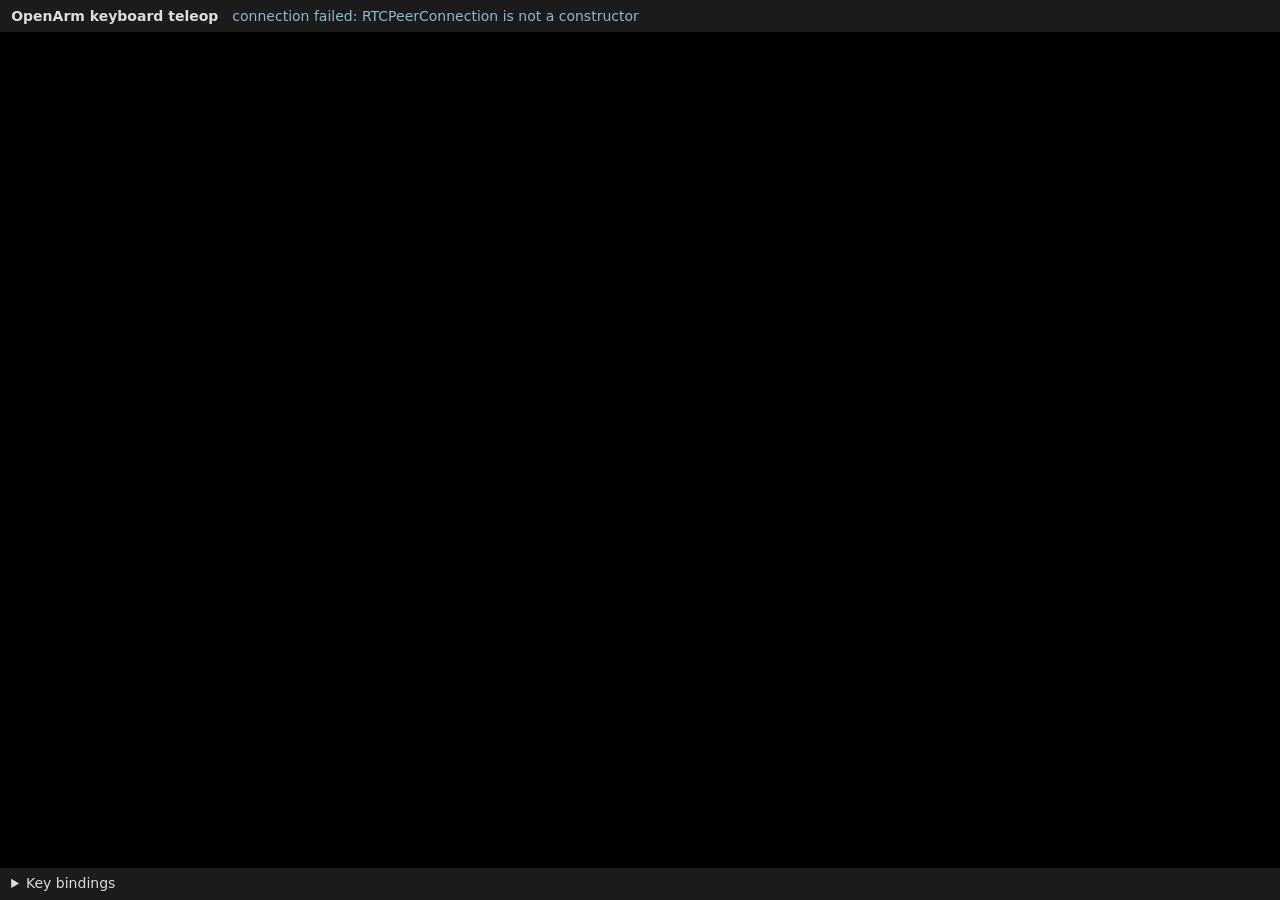
<file: src/dora_openarm_keyboard/static/index.html>
<!DOCTYPE html>
<!--
  Copyright 2026 Enactic, Inc.

  Licensed under the Apache License, Version 2.0 (the "License");
  you may not use this file except in compliance with the License.
  You may obtain a copy of the License at

      http://www.apache.org/licenses/LICENSE-2.0

  Unless required by applicable law or agreed to in writing, software
  distributed under the License is distributed on an "AS IS" BASIS,
  WITHOUT WARRANTIES OR CONDITIONS OF ANY KIND, either express or implied.
  See the License for the specific language governing permissions and
  limitations under the License.
-->
<html lang="en">
  <head>
    <meta charset="utf-8">
    <meta name="viewport" content="width=device-width, initial-scale=1">
    <title>OpenArm keyboard teleop</title>
    <style>
      :root { color-scheme: dark; }
      html, body { margin: 0; height: 100%; }
      body {
        display: flex; flex-direction: column;
        background: #111; color: #ddd;
        font: 14px/1.5 system-ui, sans-serif;
      }
      header {
        display: flex; align-items: baseline; gap: 1em;
        padding: 0.4em 0.8em; background: #1b1b1b;
      }
      header h1 { font-size: 1em; margin: 0; font-weight: 600; }
      #status { color: #8bc; }
      #held { color: #b96; font-family: ui-monospace, monospace; }
      main { flex: 1; display: flex; min-height: 0; }
      video { flex: 1; min-width: 0; object-fit: contain; background: #000; }
      details { padding: 0.4em 0.8em; background: #1b1b1b; }
      summary { cursor: pointer; }
      pre { margin: 0.5em 0 0; font-family: ui-monospace, monospace; color: #aaa; }
    </style>
  </head>
  <body>
    <header>
      <h1>OpenArm keyboard teleop</h1>
      <span id="status">connecting…</span>
      <span id="held"></span>
    </header>
    <main>
      <video id="video" autoplay muted playsinline></video>
    </main>
    <details>
      <summary>Key bindings</summary>
      <pre id="help"></pre>
    </details>
    <script src="teleop.js"></script>
  </body>
</html>
</file>
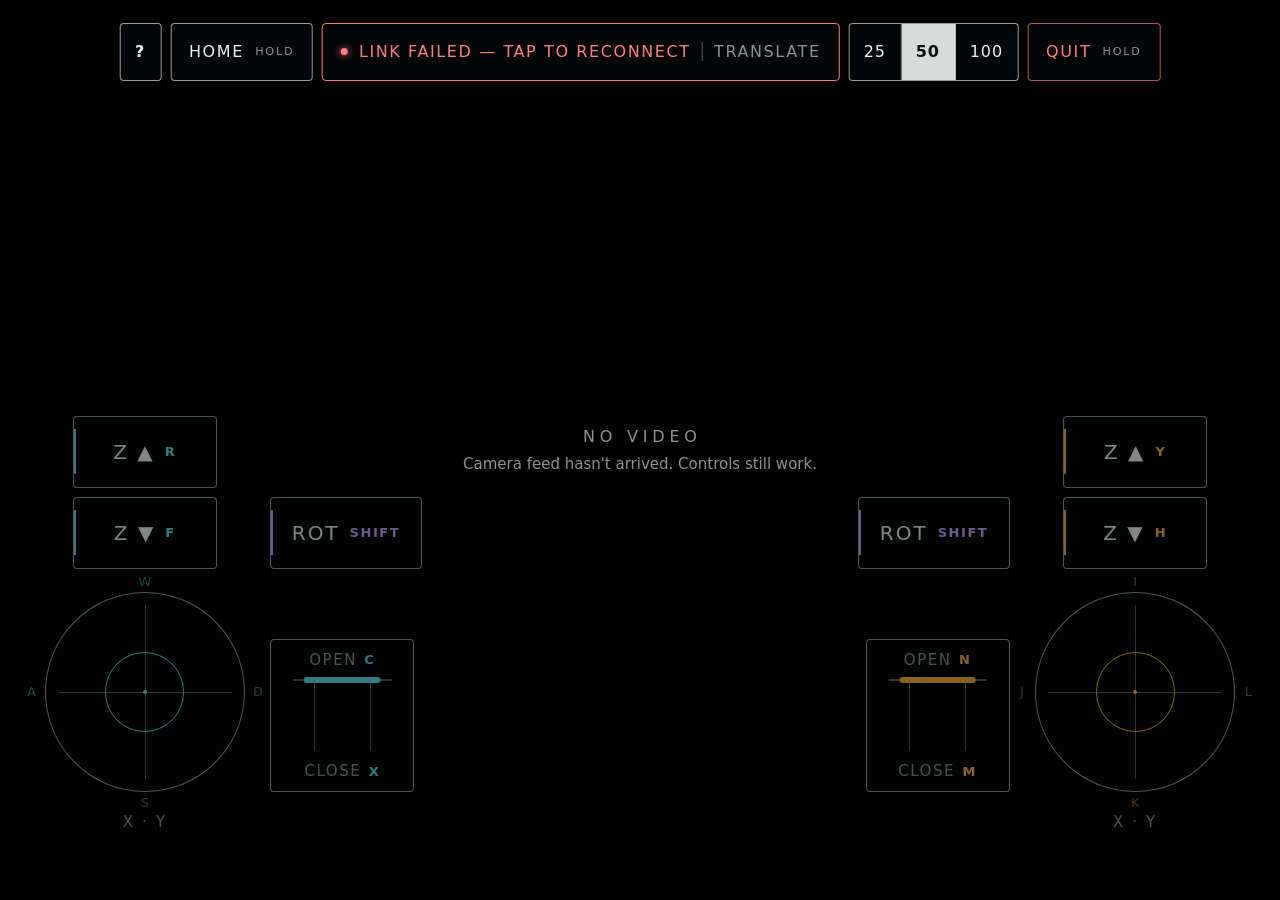
<file: src/dora_openarm_keyboard/static/ipad/index.html>
<!doctype html>
<!--
  Copyright 2026 Enactic, Inc.

  Licensed under the Apache License, Version 2.0 (the "License");
  you may not use this file except in compliance with the License.
  You may obtain a copy of the License at

      http://www.apache.org/licenses/LICENSE-2.0

  Unless required by applicable law or agreed to in writing, software
  distributed under the License is distributed on an "AS IS" BASIS,
  WITHOUT WARRANTIES OR CONDITIONS OF ANY KIND, either express or implied.
  See the License for the specific language governing permissions and
  limitations under the License.
-->
<html lang="en">
  <head>
    <meta charset="utf-8" />
    <!-- viewport-fit=cover puts the HUD under the notch and the rounded
         corners; the page never scrolls or zooms, so scaling is pinned. -->
    <meta
      name="viewport"
      content="width=device-width, initial-scale=1, maximum-scale=1, user-scalable=no, viewport-fit=cover"
    />
    <meta name="mobile-web-app-capable" content="yes" />
    <meta name="apple-mobile-web-app-capable" content="yes" />
    <meta name="apple-mobile-web-app-status-bar-style" content="black-translucent" />
    <meta name="color-scheme" content="dark" />
    <meta name="theme-color" content="#0b0d10" />
    <title>OpenArm Teleop</title>
    <link rel="stylesheet" href="style.css" />
    <script type="module" src="ui.js"></script>
  </head>
  <body>
    <video id="video" class="feed" autoplay muted playsinline></video>
    <div class="feed-empty" id="feed-empty">
      <p class="feed-empty__title">No video</p>
      <p class="feed-empty__note" id="feed-note">
        Camera feed hasn't arrived. Controls still work.
      </p>
    </div>

    <div class="hud">
      <!-- The strip sits outside thumb reach on purpose: HOME and QUIT are
           the two controls that should cost the operator a free hand. -->
      <header class="strip">
        <button
          class="pill pill--icon"
          id="info-toggle"
          type="button"
          aria-expanded="false"
          aria-controls="info"
          aria-label="Link details and key bindings"
        >
          ?
        </button>
        <button class="pill pill--confirm" id="home" type="button">
          <span class="pill__bar"></span>
          <span class="pill__text">Home</span>
          <span class="pill__hint">hold</span>
        </button>
        <!-- Tappable only while there is a link to recover; ui.js disables it
             otherwise. -->
        <button class="pill pill--status" id="link" type="button" disabled data-state="connecting">
          <span class="led"></span>
          <span class="pill__text" id="status">Connecting…</span>
          <span class="pill__mode" id="mode">Translate</span>
        </button>
        <div class="pill pill--seg" id="speed" role="radiogroup" aria-label="Speed">
          <button type="button" role="radio" data-preset="0.25" aria-checked="false">25</button>
          <button type="button" role="radio" data-preset="0.5" aria-checked="true">50</button>
          <button type="button" role="radio" data-preset="1" aria-checked="false">100</button>
        </div>
        <button class="pill pill--confirm pill--quit" id="quit" type="button">
          <span class="pill__bar"></span>
          <span class="pill__text">Quit</span>
          <span class="pill__hint">hold</span>
        </button>
      </header>

      <section class="info" id="info" hidden>
        <p class="info__detail" id="status-detail" hidden></p>
        <h2 class="info__title">Key bindings reported by the node</h2>
        <pre class="info__body" id="help">Waiting for the node to send its key bindings.</pre>
      </section>

      <div class="cluster cluster--left" data-arm="left">
        <div class="rocker rocker--z">
          <button class="key" id="z-left-up" type="button">
            <span class="key__text" data-arrow="▲">Z ▲</span>
          </button>
          <button class="key" id="z-left-down" type="button">
            <span class="key__text" data-arrow="▼">Z ▼</span>
          </button>
        </div>
        <button class="key key--rot" id="rot-left" type="button" aria-pressed="false">
          <span class="key__text">Rot</span>
        </button>
        <div class="slider" id="grip-left">
          <span class="slider__end slider__end--open">Open</span>
          <div class="slider__track">
            <span class="slider__mark"></span>
            <span class="slider__knob"></span>
          </div>
          <span class="slider__end slider__end--close">Close</span>
        </div>
        <div class="stick" id="stick-left">
          <div class="stick__ring">
            <span class="stick__tick stick__tick--up"></span>
            <span class="stick__tick stick__tick--down"></span>
            <span class="stick__tick stick__tick--left"></span>
            <span class="stick__tick stick__tick--right"></span>
            <div class="stick__cap"></div>
          </div>
          <span class="stick__label">X · Y</span>
        </div>
      </div>

      <div class="cluster cluster--right" data-arm="right">
        <div class="rocker rocker--z">
          <button class="key" id="z-right-up" type="button">
            <span class="key__text" data-arrow="▲">Z ▲</span>
          </button>
          <button class="key" id="z-right-down" type="button">
            <span class="key__text" data-arrow="▼">Z ▼</span>
          </button>
        </div>
        <button class="key key--rot" id="rot-right" type="button" aria-pressed="false">
          <span class="key__text">Rot</span>
        </button>
        <div class="slider" id="grip-right">
          <span class="slider__end slider__end--open">Open</span>
          <div class="slider__track">
            <span class="slider__mark"></span>
            <span class="slider__knob"></span>
          </div>
          <span class="slider__end slider__end--close">Close</span>
        </div>
        <div class="stick" id="stick-right">
          <div class="stick__ring">
            <span class="stick__tick stick__tick--up"></span>
            <span class="stick__tick stick__tick--down"></span>
            <span class="stick__tick stick__tick--left"></span>
            <span class="stick__tick stick__tick--right"></span>
            <div class="stick__cap"></div>
          </div>
          <span class="stick__label">X · Y</span>
        </div>
      </div>
    </div>

    <div class="gate">
      <p class="gate__title">Rotate device</p>
      <p class="gate__note">This HUD runs in landscape.</p>
    </div>
  </body>
</html>
</file>
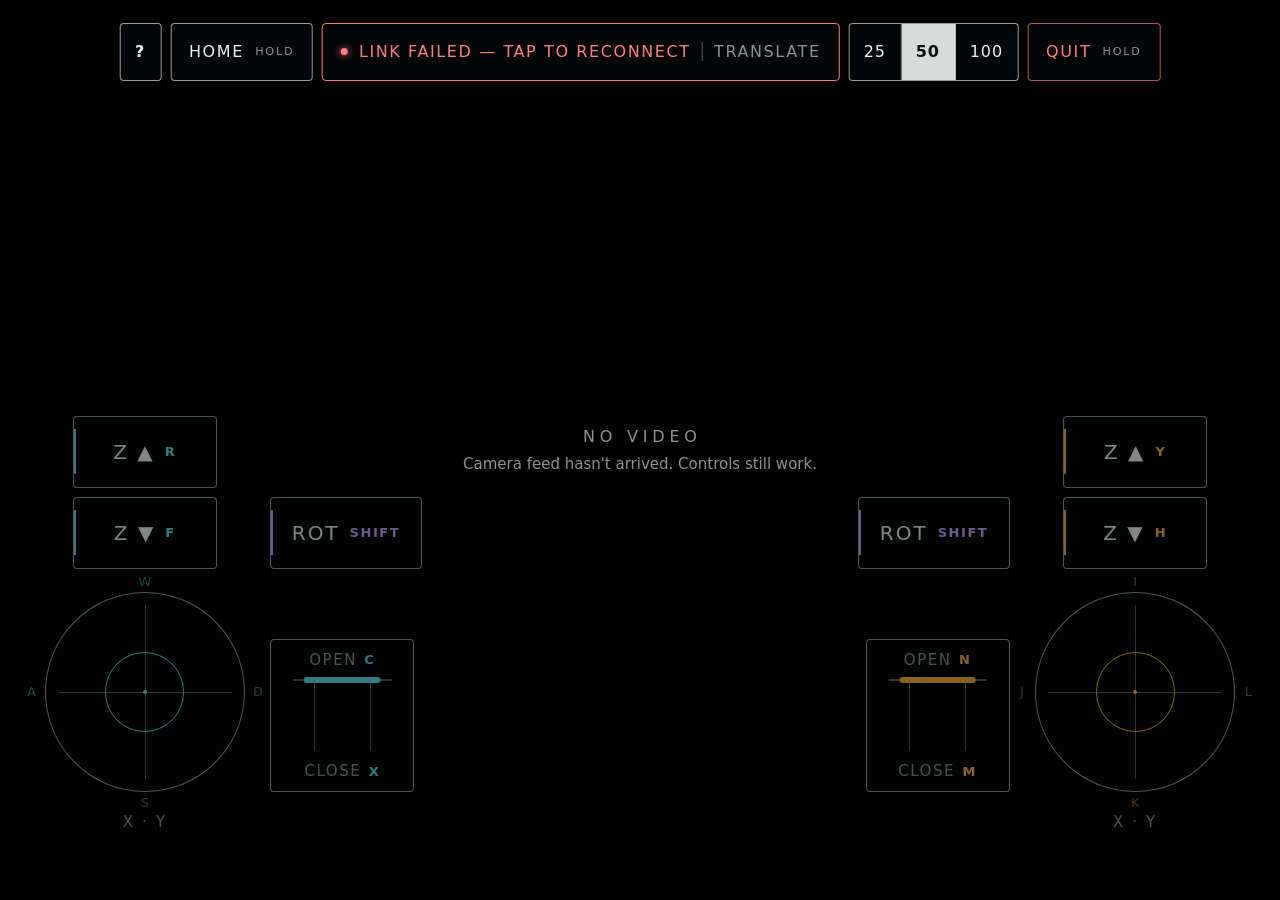
<file: src/dora_openarm_keyboard/static/tablet/index.html>
<!doctype html>
<!--
  Copyright 2026 Enactic, Inc.

  Licensed under the Apache License, Version 2.0 (the "License");
  you may not use this file except in compliance with the License.
  You may obtain a copy of the License at

      http://www.apache.org/licenses/LICENSE-2.0

  Unless required by applicable law or agreed to in writing, software
  distributed under the License is distributed on an "AS IS" BASIS,
  WITHOUT WARRANTIES OR CONDITIONS OF ANY KIND, either express or implied.
  See the License for the specific language governing permissions and
  limitations under the License.
-->
<html lang="en">
  <head>
    <meta charset="utf-8" />
    <!-- viewport-fit=cover puts the page under the notch and the rounded
         corners; the page never scrolls or zooms, so scaling is pinned. -->
    <meta
      name="viewport"
      content="width=device-width, initial-scale=1, maximum-scale=1, user-scalable=no, viewport-fit=cover"
    />
    <meta name="mobile-web-app-capable" content="yes" />
    <meta name="apple-mobile-web-app-capable" content="yes" />
    <meta name="apple-mobile-web-app-status-bar-style" content="black-translucent" />
    <meta name="color-scheme" content="dark" />
    <meta name="theme-color" content="#0b0d10" />
    <title>OpenArm Teleop</title>
    <link rel="stylesheet" href="style.css" />
    <script type="module" src="ui.js"></script>
  </head>
  <body>
    <video id="video" class="feed" autoplay muted playsinline></video>
    <div class="feed-empty" id="feed-empty">
      <p class="feed-empty__title">No video</p>
      <p class="feed-empty__note" id="feed-note">
        Camera feed hasn't arrived. Controls still work.
      </p>
    </div>

    <div class="touch-control">
      <!-- The strip sits outside thumb reach on purpose: HOME and QUIT are
           the two controls that should cost the operator a free hand. -->
      <header class="strip">
        <button
          class="pill pill--icon"
          id="info-toggle"
          type="button"
          aria-expanded="false"
          aria-controls="info"
          aria-label="Link details and key bindings"
        >
          ?
        </button>
        <button class="pill pill--confirm" id="home" type="button">
          <span class="pill__bar"></span>
          <span class="pill__text">Home</span>
          <span class="pill__hint">hold</span>
        </button>
        <!-- Tappable only while there is a link to recover; ui.js disables it
             otherwise. -->
        <button class="pill pill--status" id="link" type="button" disabled data-state="connecting">
          <span class="led"></span>
          <span class="pill__text" id="status">Connecting…</span>
          <span class="pill__mode" id="mode">Translate</span>
        </button>
        <div class="pill pill--seg" id="speed" role="radiogroup" aria-label="Speed">
          <button type="button" role="radio" data-preset="0.25" aria-checked="false">25</button>
          <button type="button" role="radio" data-preset="0.5" aria-checked="true">50</button>
          <button type="button" role="radio" data-preset="1" aria-checked="false">100</button>
        </div>
        <button class="pill pill--confirm pill--quit" id="quit" type="button">
          <span class="pill__bar"></span>
          <span class="pill__text">Quit</span>
          <span class="pill__hint">hold</span>
        </button>
      </header>

      <section class="info" id="info" hidden>
        <p class="info__detail" id="status-detail" hidden></p>
        <h2 class="info__title">Key bindings reported by the node</h2>
        <pre class="info__body" id="help">Waiting for the node to send its key bindings.</pre>
      </section>

      <div class="cluster cluster--left" data-arm="left">
        <div class="rocker rocker--z">
          <button class="key" id="z-left-up" type="button">
            <span class="key__text" data-arrow="▲">Z ▲</span>
          </button>
          <button class="key" id="z-left-down" type="button">
            <span class="key__text" data-arrow="▼">Z ▼</span>
          </button>
        </div>
        <button class="key key--rot" id="rot-left" type="button" aria-pressed="false">
          <span class="key__text">Rot</span>
        </button>
        <div class="slider" id="grip-left">
          <span class="slider__end slider__end--open">Open</span>
          <div class="slider__track">
            <span class="slider__mark"></span>
            <span class="slider__knob"></span>
          </div>
          <span class="slider__end slider__end--close">Close</span>
        </div>
        <div class="stick" id="stick-left">
          <div class="stick__ring">
            <span class="stick__tick stick__tick--up"></span>
            <span class="stick__tick stick__tick--down"></span>
            <span class="stick__tick stick__tick--left"></span>
            <span class="stick__tick stick__tick--right"></span>
            <div class="stick__cap"></div>
          </div>
          <span class="stick__label">X · Y</span>
        </div>
      </div>

      <div class="cluster cluster--right" data-arm="right">
        <div class="rocker rocker--z">
          <button class="key" id="z-right-up" type="button">
            <span class="key__text" data-arrow="▲">Z ▲</span>
          </button>
          <button class="key" id="z-right-down" type="button">
            <span class="key__text" data-arrow="▼">Z ▼</span>
          </button>
        </div>
        <button class="key key--rot" id="rot-right" type="button" aria-pressed="false">
          <span class="key__text">Rot</span>
        </button>
        <div class="slider" id="grip-right">
          <span class="slider__end slider__end--open">Open</span>
          <div class="slider__track">
            <span class="slider__mark"></span>
            <span class="slider__knob"></span>
          </div>
          <span class="slider__end slider__end--close">Close</span>
        </div>
        <div class="stick" id="stick-right">
          <div class="stick__ring">
            <span class="stick__tick stick__tick--up"></span>
            <span class="stick__tick stick__tick--down"></span>
            <span class="stick__tick stick__tick--left"></span>
            <span class="stick__tick stick__tick--right"></span>
            <div class="stick__cap"></div>
          </div>
          <span class="stick__label">X · Y</span>
        </div>
      </div>
    </div>

    <div class="gate">
      <p class="gate__title">Rotate device</p>
      <p class="gate__note">This page runs in landscape.</p>
    </div>
  </body>
</html>
</file>
<file: src/dora_openarm_keyboard/static/ipad/style.css>
/*
 * Copyright 2026 Enactic, Inc.
 *
 * Licensed under the Apache License, Version 2.0 (the "License");
 * you may not use this file except in compliance with the License.
 * You may obtain a copy of the License at
 *
 *     http://www.apache.org/licenses/LICENSE-2.0
 *
 * Unless required by applicable law or agreed to in writing, software
 * distributed under the License is distributed on an "AS IS" BASIS,
 * WITHOUT WARRANTIES OR CONDITIONS OF ANY KIND, either express or implied.
 * See the License for the specific language governing permissions and
 * limitations under the License.
 */

/* OpenArm teleop HUD — instrument style.
 *
 * Two ideas carry the surface. Every control is a thin white hairline on a
 * dark translucent ground, so the video stays legible through it; the arm
 * colour (cyan left, amber right) appears only as an index line, the key
 * badge, and the pressed fill, so a lit control tells you which arm it
 * belongs to without shouting when idle. Violet replaces the arm colour
 * while ROT is on, because that is the moment every stick changes meaning.
 *
 * Every size derives from the viewport height so one layout serves an iPad
 * and a landscape iPhone; the clusters hug the bottom corners where thumbs
 * rest, offset by the safe-area insets.
 *
 * Fonts are system faces on purpose: the workcell LAN may have no route to
 * the internet, and a hanging webfont would leave the operator staring at
 * invisible labels.
 */

:root {
  --port: #5ce1e6;
  --port-rgb: 92, 225, 230;
  --starboard: #ffb340;
  --starboard-rgb: 255, 179, 64;
  --rot: #c9a3ff;
  --rot-rgb: 201, 163, 255;
  --ok: #5df2a4;
  --fault: #ff8080;
  --ink: #eef2f6;
  --dim: rgba(238, 242, 246, 0.6);
  --line: rgba(255, 255, 255, 0.6);
  --line-soft: rgba(255, 255, 255, 0.35);
  --ground: rgba(8, 10, 12, 0.45);
  --ground-solid: #0b0d10;

  --channel: var(--line);
  --channel-rgb: 255, 255, 255;

  --font: system-ui, -apple-system, "Helvetica Neue", sans-serif;

  /* Geometry. Stick, buttons and strip all scale with the viewport height
     and floor at Apple's 44 pt minimum tap size. */
  --stick: clamp(120px, 24vh, 200px);
  --bh: max(44px, 8vh);
  --bw: calc(var(--bh) * 2);
  /* Floored against the badge size: the stick's tick labels sit 1.5em of
     --text-badge outside the ring, and on a phone 2vh is less than that. */
  --gap: max(2vh, calc(1.8 * var(--text-badge)));
  --strip-h: max(36px, 6.5vh);
  --edge-y: calc(env(safe-area-inset-bottom, 0px) + 12vh);

  --text-key: clamp(13px, 2.4vh, 20px);
  --text-badge: clamp(11px, 1.6vh, 13px);
  --text-strip: clamp(12px, 2vh, 16px);
  --text-label: clamp(12px, 1.9vh, 15px);
}

* {
  box-sizing: border-box;
}

html,
body {
  height: 100%;
  margin: 0;
  overflow: hidden;
  overscroll-behavior: none;
}

body {
  background: #000;
  color: var(--ink);
  font-family: var(--font);
  font-variant-numeric: tabular-nums;
  /* The whole page is a control surface: no scrolling, no double-tap zoom,
     no text selection or long-press callouts under a thumb. */
  touch-action: none;
  -webkit-user-select: none;
  user-select: none;
  -webkit-touch-callout: none;
  -webkit-tap-highlight-color: transparent;
}

button {
  margin: 0;
  padding: 0;
  font: inherit;
  color: inherit;
  background: none;
  border: none;
  touch-action: none;
  -webkit-user-select: none;
  user-select: none;
  -webkit-touch-callout: none;
}

:focus-visible {
  outline: 2px solid var(--ink);
  outline-offset: 2px;
}

[hidden] {
  display: none !important;
}

/* --- video ---------------------------------------------------------------- */

.feed {
  position: fixed;
  inset: 0;
  width: 100%;
  height: 100%;
  object-fit: contain;
  background: #000;
  z-index: 0;
}

.feed-empty {
  position: fixed;
  inset: 0;
  z-index: 1;
  display: flex;
  flex-direction: column;
  align-items: center;
  justify-content: center;
  gap: 0.6em;
  pointer-events: none;
  text-align: center;
}

.feed-empty__title {
  margin: 0;
  font-size: var(--text-strip);
  letter-spacing: 0.3em;
  text-indent: 0.3em;
  text-transform: uppercase;
  color: var(--dim);
}

.feed-empty__note {
  margin: 0;
  font-size: var(--text-label);
  color: var(--dim);
}

/* --- HUD shell ------------------------------------------------------------ */

.hud {
  position: fixed;
  inset: 0;
  z-index: 2;
  pointer-events: none;
}

/* ROT on: a thin violet frame around the whole viewport, visible from
   wherever the eye happens to be. */
body.is-rotate .hud::after {
  content: "";
  position: absolute;
  inset: 0;
  border: 2px solid var(--rot);
  pointer-events: none;
}

/* --- top strip ------------------------------------------------------------ */

.strip {
  position: absolute;
  top: calc(env(safe-area-inset-top, 0px) + 2.5vh);
  left: 50%;
  transform: translateX(-50%);
  display: flex;
  align-items: stretch;
  gap: 1vh;
  height: var(--strip-h);
  pointer-events: auto;
}

.pill {
  position: relative;
  display: flex;
  align-items: center;
  gap: 0.7em;
  padding: 0 1.1em;
  overflow: hidden;
  background: var(--ground);
  border: 1px solid var(--line);
  border-radius: 4px;
  font-size: var(--text-strip);
  font-weight: 500;
  letter-spacing: 0.1em;
  text-transform: uppercase;
  white-space: nowrap;
}

.pill--icon {
  padding: 0 0.9em;
  font-weight: 600;
}

.pill--icon[aria-expanded="true"] {
  background: rgba(255, 255, 255, 0.85);
  color: var(--ground-solid);
}

.pill__hint {
  font-size: 0.7em;
  letter-spacing: 0.16em;
  color: var(--dim);
}

/* Hold-to-confirm: the bar sweeps across over the hold. --hold on each
   button matches HOME_HOLD_MS / QUIT_HOLD_MS in ui.js; the bar and the
   timer must finish together or the button lies about when it fires. */
.pill__bar {
  position: absolute;
  left: 0;
  top: 0;
  bottom: 0;
  width: 0;
  background: rgba(255, 255, 255, 0.28);
  pointer-events: none;
}

#home {
  --hold: 500ms;
}

#quit {
  --hold: 1200ms;
}

.pill--confirm.is-arming .pill__bar {
  width: 100%;
  transition: width var(--hold) linear;
}

.pill--confirm.is-fired {
  background: var(--ink);
  border-color: var(--ink);
  color: var(--ground-solid);
}

.pill--confirm.is-fired .pill__hint {
  color: var(--ground-solid);
}

.pill--quit {
  color: var(--fault);
  border-color: rgba(255, 128, 128, 0.7);
}

.pill--quit .pill__bar {
  background: rgba(255, 128, 128, 0.35);
}

.pill--quit.is-fired {
  background: var(--fault);
  border-color: var(--fault);
}

/* Status pill: LED + state, then the mode word. A button, but only lit as
   one while there is a link to recover. */
.pill--status:enabled {
  cursor: pointer;
  border-color: var(--fault);
}

.pill--status:enabled:active {
  background: rgba(255, 128, 128, 0.2);
}

.led {
  flex: none;
  width: 0.45em;
  height: 0.45em;
  border-radius: 50%;
  background: var(--dim);
}

.pill--status[data-state="connecting"] .led {
  animation: blink 1s steps(2, jump-none) infinite;
}

.pill--status[data-state="online"] .led {
  background: var(--ok);
  box-shadow: 0 0 8px var(--ok);
}

.pill--status[data-state="lost"],
.pill--status[data-state="failed"] {
  color: var(--fault);
}

.pill--status[data-state="lost"] .led,
.pill--status[data-state="failed"] .led {
  background: var(--fault);
  box-shadow: 0 0 8px var(--fault);
}

.pill__mode {
  padding-left: 0.7em;
  border-left: 1px solid var(--line-soft);
  color: var(--dim);
}

body.is-rotate .pill__mode {
  color: var(--rot);
}

@keyframes blink {
  0% {
    opacity: 0.25;
  }
  100% {
    opacity: 1;
  }
}

/* Speed preset: three segments, the active one filled. */
.pill--seg {
  padding: 0;
  gap: 0;
}

.pill--seg button {
  height: 100%;
  padding: 0 0.9em;
  border-right: 1px solid var(--line-soft);
  letter-spacing: 0.06em;
}

.pill--seg button:last-child {
  border-right: none;
}

.pill--seg button[aria-checked="true"] {
  background: rgba(255, 255, 255, 0.85);
  color: var(--ground-solid);
  font-weight: 600;
}

/* --- info panel ----------------------------------------------------------- */

.info {
  position: absolute;
  top: calc(env(safe-area-inset-top, 0px) + 2.5vh + var(--strip-h) + 1vh);
  left: 50%;
  transform: translateX(-50%);
  width: min(560px, 60vw);
  max-height: 55vh;
  padding: 1.2em 1.4em;
  overflow-y: auto;
  /* The one place a finger may drag the page: the node's help text can run
     longer than the panel. */
  touch-action: pan-y;
  -webkit-overflow-scrolling: touch;
  background: rgba(8, 10, 12, 0.85);
  border: 1px solid var(--line);
  border-radius: 4px;
  pointer-events: auto;
}

.info__detail {
  margin: 0 0 1em;
  padding: 0.6em 0.8em;
  border-left: 2px solid var(--fault);
  font-size: var(--text-label);
  line-height: 1.5;
  color: #ffc9c9;
}

.info__title {
  margin: 0 0 0.6em;
  font-size: var(--text-badge);
  font-weight: 500;
  letter-spacing: 0.16em;
  text-transform: uppercase;
  color: var(--dim);
}

.info__body {
  margin: 0;
  font-family: ui-monospace, "SF Mono", Menlo, monospace;
  font-size: var(--text-label);
  line-height: 1.6;
  white-space: pre-wrap;
  color: var(--ink);
}

/* --- clusters ------------------------------------------------------------- */

/* Each cluster is a corner-anchored layer; its children are placed
   absolutely from the cluster's own edge (--edge-x) and the shared bottom
   inset (--edge-y). The left cluster measures from the left, the right from
   the right, so the two are mirror images. */
.cluster {
  position: absolute;
  bottom: 0;
  width: 50%;
  height: 100%;
  pointer-events: none;
}

.cluster > * {
  position: absolute;
  pointer-events: auto;
}

.cluster--left {
  left: 0;
  --edge-x: calc(env(safe-area-inset-left, 0px) + 3.5vw);
  --channel: var(--port);
  --channel-rgb: var(--port-rgb);
}

.cluster--right {
  right: 0;
  --edge-x: calc(env(safe-area-inset-right, 0px) + 3.5vw);
  --channel: var(--starboard);
  --channel-rgb: var(--starboard-rgb);
}

/* Stick box: the ring plus a 20 % margin all round, so the tick labels
   outside the hairline belong to the stick. Only a touch inside the ring
   starts it, though (widgets.js): a landing outside would begin at full
   deflection. */
.stick {
  bottom: calc(var(--edge-y) - var(--stick) * 0.2);
  width: calc(var(--stick) * 1.4);
  height: calc(var(--stick) * 1.4);
  display: flex;
  align-items: center;
  justify-content: center;
}

.cluster--left .stick {
  left: calc(var(--edge-x) - var(--stick) * 0.2);
}

.cluster--right .stick {
  right: calc(var(--edge-x) - var(--stick) * 0.2);
}

.rocker {
  display: flex;
  flex-direction: column;
  gap: 1vh;
  width: var(--bw);
}

.rocker--z {
  bottom: calc(var(--edge-y) + var(--stick) + var(--gap));
}

.cluster--left .rocker--z {
  left: calc(var(--edge-x) + (var(--stick) - var(--bw)) / 2);
}

.cluster--right .rocker--z {
  right: calc(var(--edge-x) + (var(--stick) - var(--bw)) / 2);
}

.slider {
  bottom: var(--edge-y);
  width: var(--bw);
  height: calc(2 * var(--bh) + 1vh);
}

.cluster--left .slider {
  left: calc(var(--edge-x) + var(--stick) + 2vw);
}

.cluster--right .slider {
  right: calc(var(--edge-x) + var(--stick) + 2vw);
}

/* A direct child of the cluster, positioned like the rockers. Its selector
   outranks `.key`, whose position: relative would otherwise win the cascade
   and drop the button out of the layout. */
.cluster > .key--rot {
  position: absolute;
  bottom: calc(var(--edge-y) + var(--stick) + var(--gap));
  width: calc(var(--bh) * 2.1);
  --channel: var(--rot);
  --channel-rgb: var(--rot-rgb);
}

.cluster--left .key--rot {
  left: calc(var(--edge-x) + var(--stick) + 2vw);
}

.cluster--right .key--rot {
  right: calc(var(--edge-x) + var(--stick) + 2vw);
}

/* Sticks and Z rockers are what ROT re-tasks; the grippers keep their arm's
   colour because they keep doing the same thing. */
body.is-rotate .stick,
body.is-rotate .rocker--z {
  --channel: var(--rot);
  --channel-rgb: var(--rot-rgb);
}

/* --- buttons -------------------------------------------------------------- */

.key {
  position: relative;
  display: flex;
  align-items: center;
  justify-content: center;
  gap: 0.5em;
  height: var(--bh);
  background: var(--ground);
  border: 1px solid var(--line);
  border-radius: 4px;
  font-size: var(--text-key);
  font-weight: 500;
  letter-spacing: 0.1em;
  text-transform: uppercase;
  color: var(--ink);
  transition:
    background-color 90ms linear,
    border-color 90ms linear;
}

/* The arm's index line, inset at the left edge. */
.key::before {
  content: "";
  position: absolute;
  left: 0;
  top: 18%;
  bottom: 18%;
  width: 2px;
  background: var(--channel);
}

/* The key this button puts on the wire. Written by ui.js from the keymap,
   so the HUD is its own legend and cannot drift from it. */
.key__badge {
  font-size: var(--text-badge);
  font-weight: 600;
  letter-spacing: 0.12em;
  color: var(--channel);
}

.key.is-on {
  border-color: var(--channel);
  background: rgba(var(--channel-rgb), 0.22);
  color: #fff;
}

/* --- stick ---------------------------------------------------------------- */

.stick__ring {
  position: relative;
  width: var(--stick);
  height: var(--stick);
  border-radius: 50%;
  border: 1px solid var(--line);
  background: var(--ground);
  transition: border-color 140ms linear;
}

/* A faint crosshair marks the centre — the origin a thumb feels for. */
.stick__ring::before,
.stick__ring::after {
  content: "";
  position: absolute;
  background: var(--line-soft);
}

.stick__ring::before {
  left: 50%;
  top: 6%;
  width: 1px;
  height: 88%;
}

.stick__ring::after {
  top: 50%;
  left: 6%;
  height: 1px;
  width: 88%;
}

.stick.is-on .stick__ring {
  border-color: var(--channel);
}

.stick__cap {
  position: absolute;
  left: 50%;
  top: 50%;
  width: 40%;
  height: 40%;
  margin: -20% 0 0 -20%;
  border-radius: 50%;
  border: 1.5px solid var(--channel);
  /* The fill tracks the duty ratio, so a gentle push reads as a faint cap
     and a full push as a solid one. */
  background: rgba(var(--channel-rgb), calc(var(--duty, 0) * 0.85));
  /* No easing: the cap has to sit under the thumb, not chase it. */
  transform: translate(var(--cx, 0px), var(--cy, 0px));
  z-index: 1;
}

.stick__cap::after {
  content: "";
  position: absolute;
  left: 50%;
  top: 50%;
  width: 4px;
  height: 4px;
  margin: -2px 0 0 -2px;
  border-radius: 50%;
  background: var(--channel);
}

/* Tick labels just outside the ring: the actual wire keys, lit as they are
   pressed. */
.stick__tick {
  position: absolute;
  width: 1.6em;
  height: 1.2em;
  font-size: var(--text-badge);
  line-height: 1.2em;
  text-align: center;
  text-transform: uppercase;
  color: var(--channel);
  opacity: 0.55;
}

.stick__tick.is-on {
  opacity: 1;
  font-weight: 700;
  text-shadow: 0 0 8px currentColor;
}

.stick__tick--up {
  top: -1.5em;
  left: 50%;
  margin-left: -0.8em;
}

.stick__tick--down {
  bottom: -1.5em;
  left: 50%;
  margin-left: -0.8em;
}

.stick__tick--left {
  left: -1.9em;
  top: 50%;
  margin-top: -0.6em;
}

.stick__tick--right {
  right: -1.9em;
  top: 50%;
  margin-top: -0.6em;
}

.stick__label {
  position: absolute;
  left: 0;
  right: 0;
  /* Just below the down tick (1.5em of badge outside the ring), whatever
     the device: anchoring to the hit box bottom collides on a phone, where
     the box's 20 % margin is smaller than the tick offset. */
  top: calc(50% + var(--stick) / 2 + 1.6 * var(--text-badge));
  text-align: center;
  font-size: var(--text-label);
  letter-spacing: 0.14em;
  text-transform: uppercase;
  color: var(--dim);
  text-shadow: 0 1px 4px rgba(0, 0, 0, 0.9);
  pointer-events: none;
}

body.is-rotate .stick__label {
  color: var(--rot);
}

/* --- gripper slider ------------------------------------------------------- */

/* Same footprint as a rocker. The knob is the target the thumb set; the thin
   mark is where the gripper is believed to be, and the two meet once it has
   arrived. Positioned by `.cluster > *`, so no position here. */
.slider {
  display: flex;
  flex-direction: column;
  align-items: stretch;
  background: var(--ground);
  border: 1px solid var(--line);
  border-radius: 4px;
  transition: border-color 90ms linear;
}

.slider.is-on {
  border-color: var(--channel);
}

.slider__end {
  display: flex;
  align-items: center;
  justify-content: center;
  gap: 0.5em;
  height: calc(var(--bh) * 0.55);
  font-size: var(--text-label);
  letter-spacing: 0.1em;
  text-transform: uppercase;
  color: var(--dim);
}

.slider__track {
  position: relative;
  flex: 1;
  margin: 0 30%;
  border-left: 1px solid var(--line-soft);
  border-right: 1px solid var(--line-soft);
  touch-action: none;
}

.slider__knob {
  position: absolute;
  left: 50%;
  top: calc(var(--target, 0) * 100%);
  width: 140%;
  height: 6px;
  transform: translate(-50%, -50%);
  border-radius: 3px;
  background: var(--channel);
  pointer-events: none;
}

.slider__mark {
  position: absolute;
  left: 50%;
  top: calc(var(--estimate, 0) * 100%);
  width: 180%;
  height: 1px;
  transform: translate(-50%, -50%);
  background: var(--ink);
  opacity: 0.75;
  pointer-events: none;
}

/* --- link down ------------------------------------------------------------ */

/* Controls stay live to the touch while the link is down — they simply send
   nothing — but they read as inert so the operator trusts the status pill. */
body.is-offline .cluster {
  opacity: 0.55;
}

/* --- phones --------------------------------------------------------------- */

/* A landscape phone: thumbs reach everything, so the only cost is video
   hidden under the clusters — let more of it through, and shorten the
   status pill. */
@media (max-height: 500px) {
  :root {
    --ground: rgba(8, 10, 12, 0.3);
  }

  .pill__mode {
    display: none;
  }
}

/* --- portrait ------------------------------------------------------------- */

.gate {
  display: none;
}

@media (orientation: portrait) {
  .feed,
  .feed-empty,
  .hud {
    display: none;
  }

  .gate {
    position: fixed;
    inset: 0;
    z-index: 10;
    display: flex;
    flex-direction: column;
    align-items: center;
    justify-content: center;
    gap: 0.6em;
    background: var(--ground-solid);
    text-align: center;
  }

  .gate__title {
    margin: 0;
    font-size: 22px;
    font-weight: 500;
    letter-spacing: 0.3em;
    text-indent: 0.3em;
    text-transform: uppercase;
    color: var(--ink);
  }

  .gate__note {
    margin: 0;
    font-size: 14px;
    color: var(--dim);
  }
}

@media (prefers-reduced-motion: reduce) {
  .pill--status[data-state="connecting"] .led {
    animation: none;
  }
}
</file>
<file: src/dora_openarm_keyboard/static/tablet/style.css>
/*
 * Copyright 2026 Enactic, Inc.
 *
 * Licensed under the Apache License, Version 2.0 (the "License");
 * you may not use this file except in compliance with the License.
 * You may obtain a copy of the License at
 *
 *     http://www.apache.org/licenses/LICENSE-2.0
 *
 * Unless required by applicable law or agreed to in writing, software
 * distributed under the License is distributed on an "AS IS" BASIS,
 * WITHOUT WARRANTIES OR CONDITIONS OF ANY KIND, either express or implied.
 * See the License for the specific language governing permissions and
 * limitations under the License.
 */

/* OpenArm teleop touch controls — instrument style.
 *
 * Two ideas carry the surface. Every control is a thin white hairline on a
 * dark translucent ground, so the video stays legible through it; the arm
 * colour (cyan left, amber right) appears only as an index line, the key
 * badge, and the pressed fill, so a lit control tells you which arm it
 * belongs to without shouting when idle. Violet replaces the arm colour
 * while ROT is on, because that is the moment every stick changes meaning.
 *
 * Every size derives from the viewport height so one layout serves an iPad
 * and a landscape iPhone; the clusters hug the bottom corners where thumbs
 * rest, offset by the safe-area insets.
 *
 * Fonts are system faces on purpose: the workcell LAN may have no route to
 * the internet, and a hanging webfont would leave the operator staring at
 * invisible labels.
 */

:root {
  --port: #5ce1e6;
  --port-rgb: 92, 225, 230;
  --starboard: #ffb340;
  --starboard-rgb: 255, 179, 64;
  --rot: #c9a3ff;
  --rot-rgb: 201, 163, 255;
  --ok: #5df2a4;
  --fault: #ff8080;
  --ink: #eef2f6;
  --dim: rgba(238, 242, 246, 0.6);
  --line: rgba(255, 255, 255, 0.6);
  --line-soft: rgba(255, 255, 255, 0.35);
  --ground: rgba(8, 10, 12, 0.45);
  --ground-solid: #0b0d10;

  --channel: var(--line);
  --channel-rgb: 255, 255, 255;

  --font: system-ui, -apple-system, "Helvetica Neue", sans-serif;

  /* Geometry. Stick, buttons and strip all scale with the viewport height
     and floor at Apple's 44 pt minimum tap size. */
  --stick: clamp(120px, 24vh, 200px);
  --bh: max(44px, 8vh);
  --bw: calc(var(--bh) * 2);
  /* Floored against the badge size: the stick's tick labels sit 1.5em of
     --text-badge outside the ring, and on a phone 2vh is less than that. */
  --gap: max(2vh, calc(1.8 * var(--text-badge)));
  --strip-h: max(36px, 6.5vh);
  --edge-y: calc(env(safe-area-inset-bottom, 0px) + 12vh);

  --text-key: clamp(13px, 2.4vh, 20px);
  --text-badge: clamp(11px, 1.6vh, 13px);
  --text-strip: clamp(12px, 2vh, 16px);
  --text-label: clamp(12px, 1.9vh, 15px);
}

* {
  box-sizing: border-box;
}

html,
body {
  height: 100%;
  margin: 0;
  overflow: hidden;
  overscroll-behavior: none;
}

body {
  background: #000;
  color: var(--ink);
  font-family: var(--font);
  font-variant-numeric: tabular-nums;
  /* The whole page is a control surface: no scrolling, no double-tap zoom,
     no text selection or long-press callouts under a thumb. */
  touch-action: none;
  -webkit-user-select: none;
  user-select: none;
  -webkit-touch-callout: none;
  -webkit-tap-highlight-color: transparent;
}

button {
  margin: 0;
  padding: 0;
  font: inherit;
  color: inherit;
  background: none;
  border: none;
  touch-action: none;
  -webkit-user-select: none;
  user-select: none;
  -webkit-touch-callout: none;
}

:focus-visible {
  outline: 2px solid var(--ink);
  outline-offset: 2px;
}

[hidden] {
  display: none !important;
}

/* --- video ---------------------------------------------------------------- */

.feed {
  position: fixed;
  inset: 0;
  width: 100%;
  height: 100%;
  object-fit: contain;
  background: #000;
  z-index: 0;
}

.feed-empty {
  position: fixed;
  inset: 0;
  z-index: 1;
  display: flex;
  flex-direction: column;
  align-items: center;
  justify-content: center;
  gap: 0.6em;
  pointer-events: none;
  text-align: center;
}

.feed-empty__title {
  margin: 0;
  font-size: var(--text-strip);
  letter-spacing: 0.3em;
  text-indent: 0.3em;
  text-transform: uppercase;
  color: var(--dim);
}

.feed-empty__note {
  margin: 0;
  font-size: var(--text-label);
  color: var(--dim);
}

/* --- Touch control shell -------------------------------------------------- */

.touch-control {
  position: fixed;
  inset: 0;
  z-index: 2;
  pointer-events: none;
}

/* ROT on: a thin violet frame around the whole viewport, visible from
   wherever the eye happens to be. */
body.is-rotate .touch-control::after {
  content: "";
  position: absolute;
  inset: 0;
  border: 2px solid var(--rot);
  pointer-events: none;
}

/* --- top strip ------------------------------------------------------------ */

.strip {
  position: absolute;
  top: calc(env(safe-area-inset-top, 0px) + 2.5vh);
  left: 50%;
  transform: translateX(-50%);
  display: flex;
  align-items: stretch;
  gap: 1vh;
  height: var(--strip-h);
  pointer-events: auto;
}

.pill {
  position: relative;
  display: flex;
  align-items: center;
  gap: 0.7em;
  padding: 0 1.1em;
  overflow: hidden;
  background: var(--ground);
  border: 1px solid var(--line);
  border-radius: 4px;
  font-size: var(--text-strip);
  font-weight: 500;
  letter-spacing: 0.1em;
  text-transform: uppercase;
  white-space: nowrap;
}

.pill--icon {
  padding: 0 0.9em;
  font-weight: 600;
}

.pill--icon[aria-expanded="true"] {
  background: rgba(255, 255, 255, 0.85);
  color: var(--ground-solid);
}

.pill__hint {
  font-size: 0.7em;
  letter-spacing: 0.16em;
  color: var(--dim);
}

/* Hold-to-confirm: the bar sweeps across over the hold. --hold on each
   button matches HOME_HOLD_MS / QUIT_HOLD_MS in ui.js; the bar and the
   timer must finish together or the button lies about when it fires. */
.pill__bar {
  position: absolute;
  left: 0;
  top: 0;
  bottom: 0;
  width: 0;
  background: rgba(255, 255, 255, 0.28);
  pointer-events: none;
}

#home {
  --hold: 500ms;
}

#quit {
  --hold: 1200ms;
}

.pill--confirm.is-arming .pill__bar {
  width: 100%;
  transition: width var(--hold) linear;
}

.pill--confirm.is-fired {
  background: var(--ink);
  border-color: var(--ink);
  color: var(--ground-solid);
}

.pill--confirm.is-fired .pill__hint {
  color: var(--ground-solid);
}

.pill--quit {
  color: var(--fault);
  border-color: rgba(255, 128, 128, 0.7);
}

.pill--quit .pill__bar {
  background: rgba(255, 128, 128, 0.35);
}

.pill--quit.is-fired {
  background: var(--fault);
  border-color: var(--fault);
}

/* Status pill: LED + state, then the mode word. A button, but only lit as
   one while there is a link to recover. */
.pill--status:enabled {
  cursor: pointer;
  border-color: var(--fault);
}

.pill--status:enabled:active {
  background: rgba(255, 128, 128, 0.2);
}

.led {
  flex: none;
  width: 0.45em;
  height: 0.45em;
  border-radius: 50%;
  background: var(--dim);
}

.pill--status[data-state="connecting"] .led {
  animation: blink 1s steps(2, jump-none) infinite;
}

.pill--status[data-state="online"] .led {
  background: var(--ok);
  box-shadow: 0 0 8px var(--ok);
}

.pill--status[data-state="lost"],
.pill--status[data-state="failed"] {
  color: var(--fault);
}

.pill--status[data-state="lost"] .led,
.pill--status[data-state="failed"] .led {
  background: var(--fault);
  box-shadow: 0 0 8px var(--fault);
}

.pill__mode {
  padding-left: 0.7em;
  border-left: 1px solid var(--line-soft);
  color: var(--dim);
}

body.is-rotate .pill__mode {
  color: var(--rot);
}

@keyframes blink {
  0% {
    opacity: 0.25;
  }
  100% {
    opacity: 1;
  }
}

/* Speed preset: three segments, the active one filled. */
.pill--seg {
  padding: 0;
  gap: 0;
}

.pill--seg button {
  height: 100%;
  padding: 0 0.9em;
  border-right: 1px solid var(--line-soft);
  letter-spacing: 0.06em;
}

.pill--seg button:last-child {
  border-right: none;
}

.pill--seg button[aria-checked="true"] {
  background: rgba(255, 255, 255, 0.85);
  color: var(--ground-solid);
  font-weight: 600;
}

/* --- info panel ----------------------------------------------------------- */

.info {
  position: absolute;
  top: calc(env(safe-area-inset-top, 0px) + 2.5vh + var(--strip-h) + 1vh);
  left: 50%;
  transform: translateX(-50%);
  width: min(560px, 60vw);
  max-height: 55vh;
  padding: 1.2em 1.4em;
  overflow-y: auto;
  /* The one place a finger may drag the page: the node's help text can run
     longer than the panel. */
  touch-action: pan-y;
  -webkit-overflow-scrolling: touch;
  background: rgba(8, 10, 12, 0.85);
  border: 1px solid var(--line);
  border-radius: 4px;
  pointer-events: auto;
}

.info__detail {
  margin: 0 0 1em;
  padding: 0.6em 0.8em;
  border-left: 2px solid var(--fault);
  font-size: var(--text-label);
  line-height: 1.5;
  color: #ffc9c9;
}

.info__title {
  margin: 0 0 0.6em;
  font-size: var(--text-badge);
  font-weight: 500;
  letter-spacing: 0.16em;
  text-transform: uppercase;
  color: var(--dim);
}

.info__body {
  margin: 0;
  font-family: ui-monospace, "SF Mono", Menlo, monospace;
  font-size: var(--text-label);
  line-height: 1.6;
  white-space: pre-wrap;
  color: var(--ink);
}

/* --- clusters ------------------------------------------------------------- */

/* Each cluster is a corner-anchored layer; its children are placed
   absolutely from the cluster's own edge (--edge-x) and the shared bottom
   inset (--edge-y). The left cluster measures from the left, the right from
   the right, so the two are mirror images. */
.cluster {
  position: absolute;
  bottom: 0;
  width: 50%;
  height: 100%;
  pointer-events: none;
}

.cluster > * {
  position: absolute;
  pointer-events: auto;
}

.cluster--left {
  left: 0;
  --edge-x: calc(env(safe-area-inset-left, 0px) + 3.5vw);
  --channel: var(--port);
  --channel-rgb: var(--port-rgb);
}

.cluster--right {
  right: 0;
  --edge-x: calc(env(safe-area-inset-right, 0px) + 3.5vw);
  --channel: var(--starboard);
  --channel-rgb: var(--starboard-rgb);
}

/* Stick box: the ring plus a 20 % margin all round, so the tick labels
   outside the hairline belong to the stick. Only a touch inside the ring
   starts it, though (widgets.js): a landing outside would begin at full
   deflection. */
.stick {
  bottom: calc(var(--edge-y) - var(--stick) * 0.2);
  width: calc(var(--stick) * 1.4);
  height: calc(var(--stick) * 1.4);
  display: flex;
  align-items: center;
  justify-content: center;
}

.cluster--left .stick {
  left: calc(var(--edge-x) - var(--stick) * 0.2);
}

.cluster--right .stick {
  right: calc(var(--edge-x) - var(--stick) * 0.2);
}

.rocker {
  display: flex;
  flex-direction: column;
  gap: 1vh;
  width: var(--bw);
}

.rocker--z {
  bottom: calc(var(--edge-y) + var(--stick) + var(--gap));
}

.cluster--left .rocker--z {
  left: calc(var(--edge-x) + (var(--stick) - var(--bw)) / 2);
}

.cluster--right .rocker--z {
  right: calc(var(--edge-x) + (var(--stick) - var(--bw)) / 2);
}

.slider {
  bottom: var(--edge-y);
  width: var(--bw);
  height: calc(2 * var(--bh) + 1vh);
}

.cluster--left .slider {
  left: calc(var(--edge-x) + var(--stick) + 2vw);
}

.cluster--right .slider {
  right: calc(var(--edge-x) + var(--stick) + 2vw);
}

/* A direct child of the cluster, positioned like the rockers. Its selector
   outranks `.key`, whose position: relative would otherwise win the cascade
   and drop the button out of the layout. */
.cluster > .key--rot {
  position: absolute;
  bottom: calc(var(--edge-y) + var(--stick) + var(--gap));
  width: calc(var(--bh) * 2.1);
  --channel: var(--rot);
  --channel-rgb: var(--rot-rgb);
}

.cluster--left .key--rot {
  left: calc(var(--edge-x) + var(--stick) + 2vw);
}

.cluster--right .key--rot {
  right: calc(var(--edge-x) + var(--stick) + 2vw);
}

/* Sticks and Z rockers are what ROT re-tasks; the grippers keep their arm's
   colour because they keep doing the same thing. */
body.is-rotate .stick,
body.is-rotate .rocker--z {
  --channel: var(--rot);
  --channel-rgb: var(--rot-rgb);
}

/* --- buttons -------------------------------------------------------------- */

.key {
  position: relative;
  display: flex;
  align-items: center;
  justify-content: center;
  gap: 0.5em;
  height: var(--bh);
  background: var(--ground);
  border: 1px solid var(--line);
  border-radius: 4px;
  font-size: var(--text-key);
  font-weight: 500;
  letter-spacing: 0.1em;
  text-transform: uppercase;
  color: var(--ink);
  transition:
    background-color 90ms linear,
    border-color 90ms linear;
}

/* The arm's index line, inset at the left edge. */
.key::before {
  content: "";
  position: absolute;
  left: 0;
  top: 18%;
  bottom: 18%;
  width: 2px;
  background: var(--channel);
}

/* The key this button puts on the wire. Written by ui.js from the keymap,
   so the page is its own legend and cannot drift from it. */
.key__badge {
  font-size: var(--text-badge);
  font-weight: 600;
  letter-spacing: 0.12em;
  color: var(--channel);
}

.key.is-on {
  border-color: var(--channel);
  background: rgba(var(--channel-rgb), 0.22);
  color: #fff;
}

/* --- stick ---------------------------------------------------------------- */

.stick__ring {
  position: relative;
  width: var(--stick);
  height: var(--stick);
  border-radius: 50%;
  border: 1px solid var(--line);
  background: var(--ground);
  transition: border-color 140ms linear;
}

/* A faint crosshair marks the centre — the origin a thumb feels for. */
.stick__ring::before,
.stick__ring::after {
  content: "";
  position: absolute;
  background: var(--line-soft);
}

.stick__ring::before {
  left: 50%;
  top: 6%;
  width: 1px;
  height: 88%;
}

.stick__ring::after {
  top: 50%;
  left: 6%;
  height: 1px;
  width: 88%;
}

.stick.is-on .stick__ring {
  border-color: var(--channel);
}

.stick__cap {
  position: absolute;
  left: 50%;
  top: 50%;
  width: 40%;
  height: 40%;
  margin: -20% 0 0 -20%;
  border-radius: 50%;
  border: 1.5px solid var(--channel);
  /* The fill tracks the duty ratio, so a gentle push reads as a faint cap
     and a full push as a solid one. */
  background: rgba(var(--channel-rgb), calc(var(--duty, 0) * 0.85));
  /* No easing: the cap has to sit under the thumb, not chase it. */
  transform: translate(var(--cx, 0px), var(--cy, 0px));
  z-index: 1;
}

.stick__cap::after {
  content: "";
  position: absolute;
  left: 50%;
  top: 50%;
  width: 4px;
  height: 4px;
  margin: -2px 0 0 -2px;
  border-radius: 50%;
  background: var(--channel);
}

/* Tick labels just outside the ring: the actual wire keys, lit as they are
   pressed. */
.stick__tick {
  position: absolute;
  width: 1.6em;
  height: 1.2em;
  font-size: var(--text-badge);
  line-height: 1.2em;
  text-align: center;
  text-transform: uppercase;
  color: var(--channel);
  opacity: 0.55;
}

.stick__tick.is-on {
  opacity: 1;
  font-weight: 700;
  text-shadow: 0 0 8px currentColor;
}

.stick__tick--up {
  top: -1.5em;
  left: 50%;
  margin-left: -0.8em;
}

.stick__tick--down {
  bottom: -1.5em;
  left: 50%;
  margin-left: -0.8em;
}

.stick__tick--left {
  left: -1.9em;
  top: 50%;
  margin-top: -0.6em;
}

.stick__tick--right {
  right: -1.9em;
  top: 50%;
  margin-top: -0.6em;
}

.stick__label {
  position: absolute;
  left: 0;
  right: 0;
  /* Just below the down tick (1.5em of badge outside the ring), whatever
     the device: anchoring to the hit box bottom collides on a phone, where
     the box's 20 % margin is smaller than the tick offset. */
  top: calc(50% + var(--stick) / 2 + 1.6 * var(--text-badge));
  text-align: center;
  font-size: var(--text-label);
  letter-spacing: 0.14em;
  text-transform: uppercase;
  color: var(--dim);
  text-shadow: 0 1px 4px rgba(0, 0, 0, 0.9);
  pointer-events: none;
}

body.is-rotate .stick__label {
  color: var(--rot);
}

/* --- gripper slider ------------------------------------------------------- */

/* Same footprint as a rocker. The knob is the target the thumb set; the thin
   mark is where the gripper is believed to be, and the two meet once it has
   arrived. Positioned by `.cluster > *`, so no position here. */
.slider {
  display: flex;
  flex-direction: column;
  align-items: stretch;
  background: var(--ground);
  border: 1px solid var(--line);
  border-radius: 4px;
  transition: border-color 90ms linear;
}

.slider.is-on {
  border-color: var(--channel);
}

.slider__end {
  display: flex;
  align-items: center;
  justify-content: center;
  gap: 0.5em;
  height: calc(var(--bh) * 0.55);
  font-size: var(--text-label);
  letter-spacing: 0.1em;
  text-transform: uppercase;
  color: var(--dim);
}

.slider__track {
  position: relative;
  flex: 1;
  margin: 0 30%;
  border-left: 1px solid var(--line-soft);
  border-right: 1px solid var(--line-soft);
  touch-action: none;
}

.slider__knob {
  position: absolute;
  left: 50%;
  top: calc(var(--target, 0) * 100%);
  width: 140%;
  height: 6px;
  transform: translate(-50%, -50%);
  border-radius: 3px;
  background: var(--channel);
  pointer-events: none;
}

.slider__mark {
  position: absolute;
  left: 50%;
  top: calc(var(--estimate, 0) * 100%);
  width: 180%;
  height: 1px;
  transform: translate(-50%, -50%);
  background: var(--ink);
  opacity: 0.75;
  pointer-events: none;
}

/* --- link down ------------------------------------------------------------ */

/* Controls stay live to the touch while the link is down — they simply send
   nothing — but they read as inert so the operator trusts the status pill. */
body.is-offline .cluster {
  opacity: 0.55;
}

/* --- phones --------------------------------------------------------------- */

/* A landscape phone: thumbs reach everything, so the only cost is video
   hidden under the clusters — let more of it through, and shorten the
   status pill. */
@media (max-height: 500px) {
  :root {
    --ground: rgba(8, 10, 12, 0.3);
  }

  .pill__mode {
    display: none;
  }
}

/* --- portrait ------------------------------------------------------------- */

.gate {
  display: none;
}

@media (orientation: portrait) {
  .feed,
  .feed-empty,
  .touch-control {
    display: none;
  }

  .gate {
    position: fixed;
    inset: 0;
    z-index: 10;
    display: flex;
    flex-direction: column;
    align-items: center;
    justify-content: center;
    gap: 0.6em;
    background: var(--ground-solid);
    text-align: center;
  }

  .gate__title {
    margin: 0;
    font-size: 22px;
    font-weight: 500;
    letter-spacing: 0.3em;
    text-indent: 0.3em;
    text-transform: uppercase;
    color: var(--ink);
  }

  .gate__note {
    margin: 0;
    font-size: 14px;
    color: var(--dim);
  }
}

@media (prefers-reduced-motion: reduce) {
  .pill--status[data-state="connecting"] .led {
    animation: none;
  }
}
</file>
